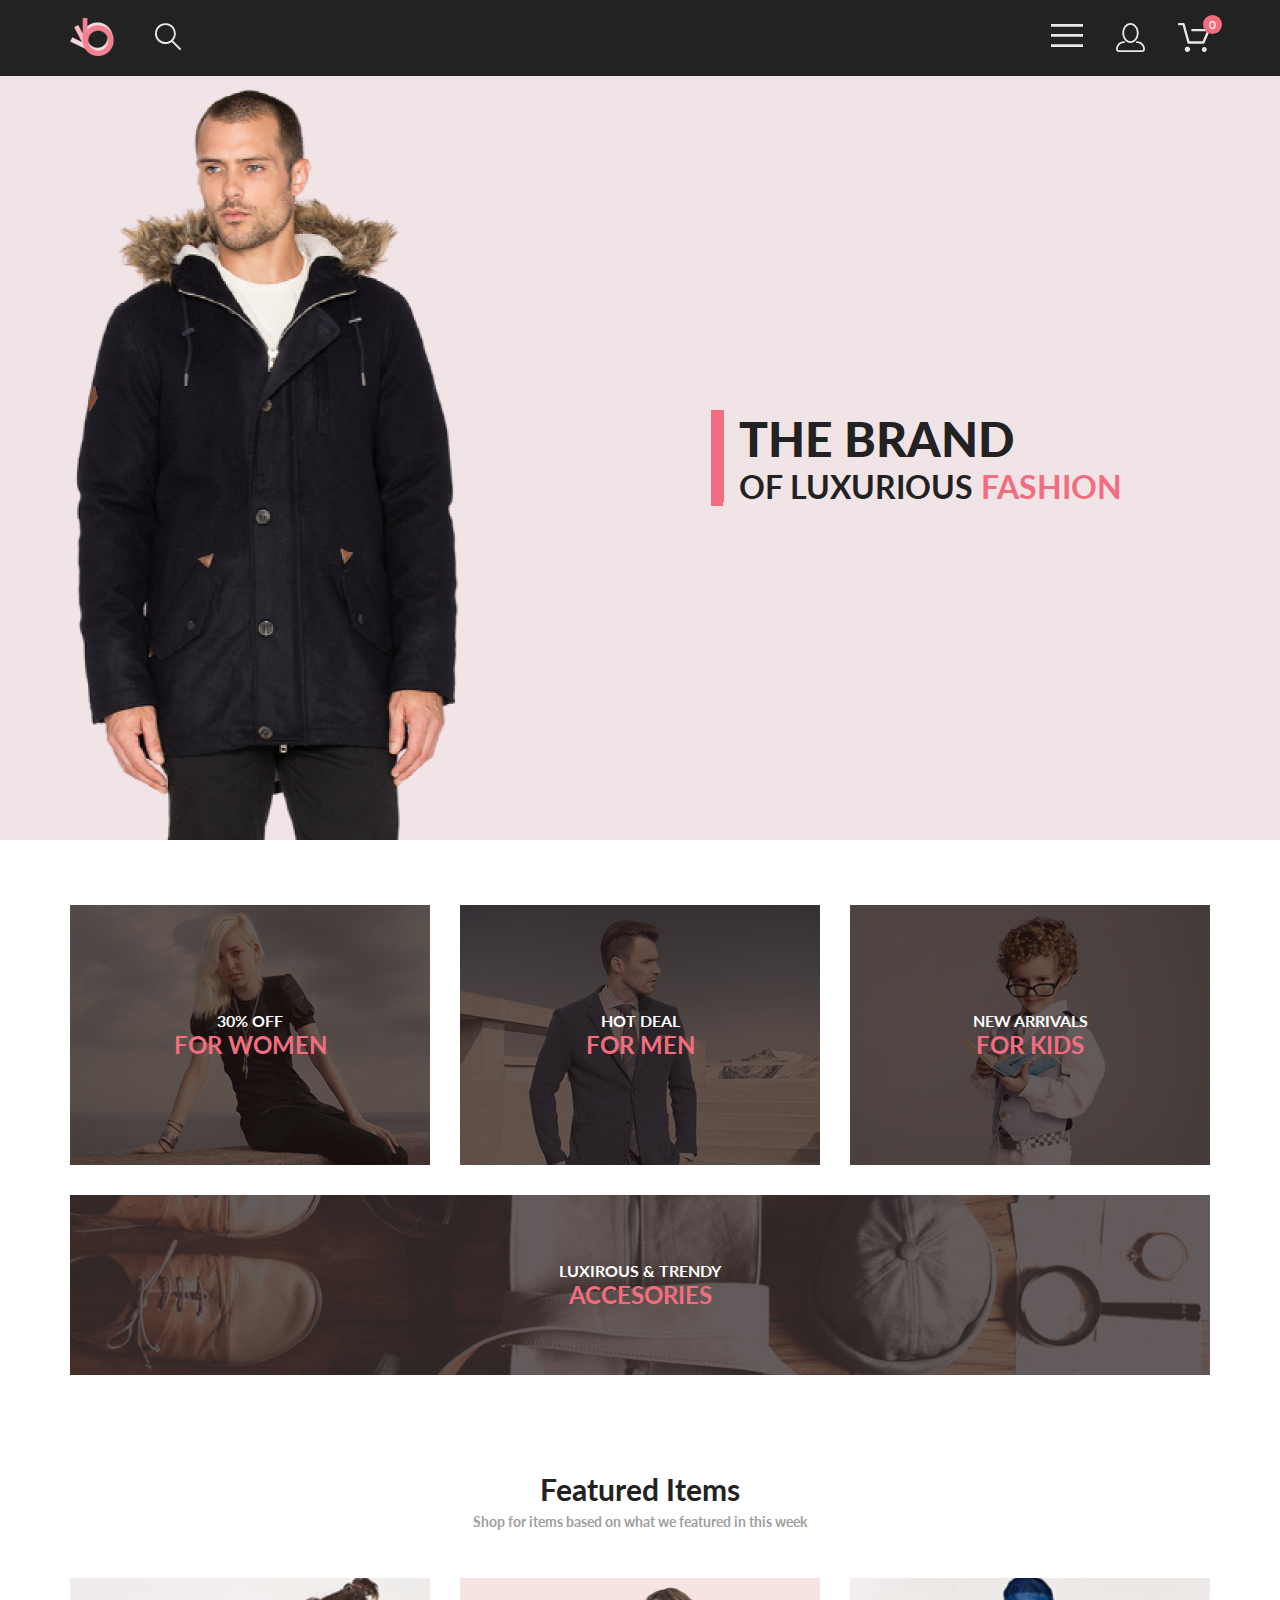
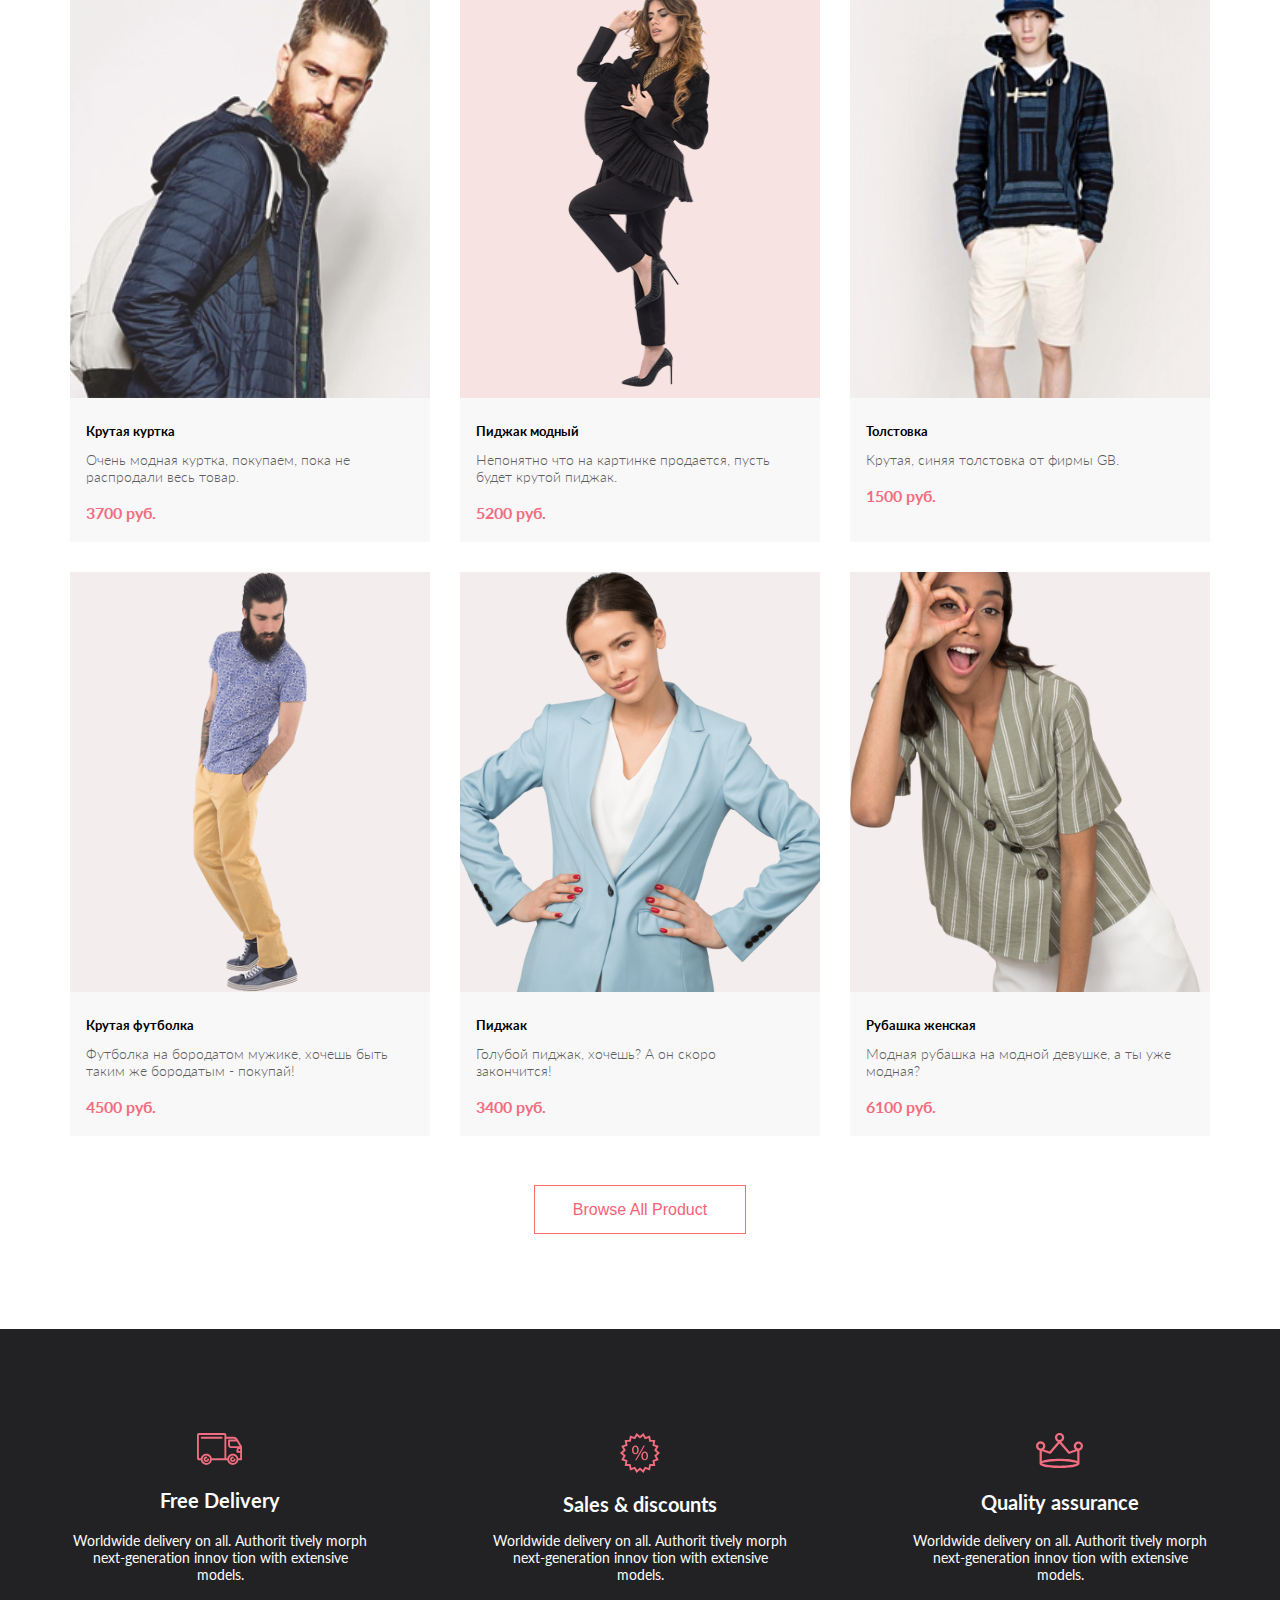
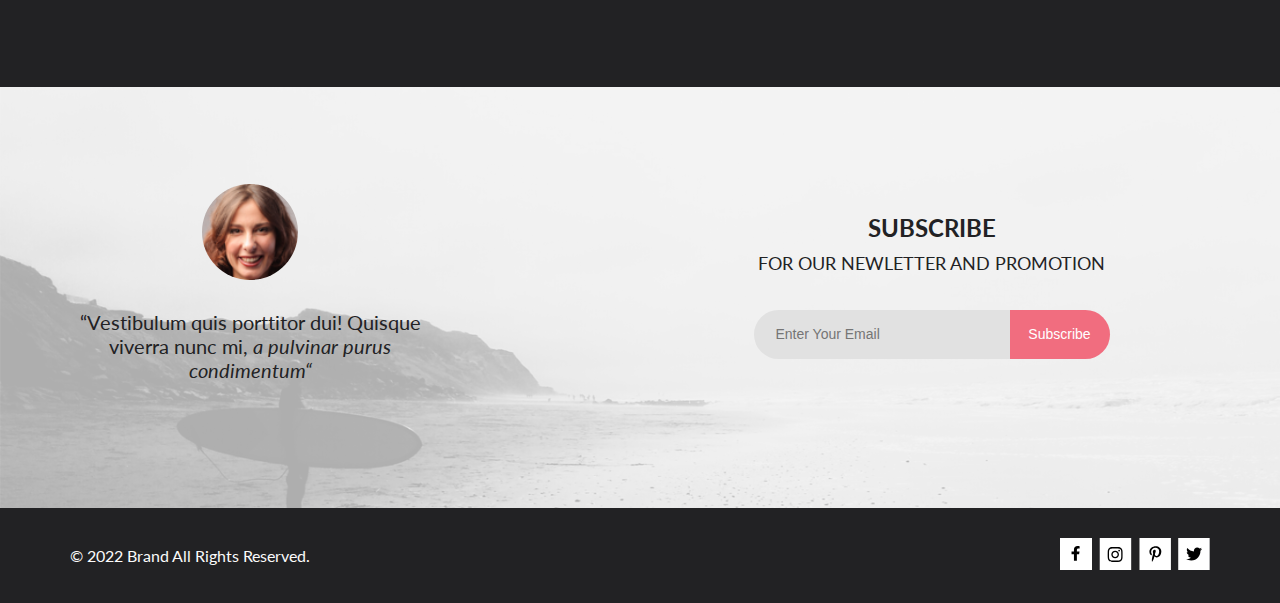
<file: HW_12/index.html>
<!DOCTYPE html>
<html lang="en">

<head>
    <meta charset="UTF-8">
    <meta http-equiv="X-UA-Compatible" content="IE=edge">
    <meta name="viewport" content="width=device-width, initial-scale=1.0">
    <link rel="preconnect" href="https://fonts.googleapis.com">
    <link rel="preconnect" href="https://fonts.gstatic.com" crossorigin>
    <link href="https://fonts.googleapis.com/css2?family=Lato:wght@400;700;900&display=swap" rel="stylesheet">
    <link rel="stylesheet" href="style.css">
    <title>HW_12</title>
</head>

<body>
    <!-- header start -->
    <header>
        <div class="container">
            <div class="navigation">
                <div class="logo">
                    <a href="https://www.figma.com/file/mnLY69cYE5cqWM5w6n5hXx/Seo-%26-Digital-Marketing-Landing-Page?type=design&node-id=190-1194&t=02XsjQR1lOyUMtu7-0"
                        target="_blank"><img src="./img/logo.svg" alt="logo"></a>
                    <button class="btn_menu">
                        <img src="./img/search.svg" alt="search">
                    </button>
                </div>
                <nav class="burger__menu">
                    <div class="burger__menu-list">
                        <button class="btn_menu">
                            <img src="./img/menu.svg" alt="menu">
                        </button>
                        <div class="burger__menu-list-items">
                            <h3>MENU</h3>
                            <a class="burger__menu__list" href="#">MAN</a>
                            <div class="burger__menu__sublist">
                                <a href="#">Accessories</a>
                                <a href="#">Bags</a>
                                <a href="#">Denim</a>
                                <a href="#">T-Shirts</a>
                            </div>
                            <a class="burger__menu__list" href="#">WOMAN</a>
                            <div class="burger__menu__sublist">
                                <a href="#">Accessories</a>
                                <a href="#">Jackets & Coats</a>
                                <a href="#">Polos</a>
                                <a href="#">T-Shirts</a>
                                <a href="#">Shirts</a>
                            </div>
                            <a class="burger__menu__list" href="#">KIDS</a>
                            <div class="burger__menu__sublist">
                                <a href="#">Accessories</a>
                                <a href="#">Jackets & Coats</a>
                                <a href="#">Polos</a>
                                <a href="#">T-Shirts</a>
                                <a href="#">Shirts</a>
                                <a href="#">Bags</a>
                            </div>
                        </div>
                    </div>
                    
                    <button class="btn_menu hide">
                        <img src="./img/profile.svg" alt="profile">
                    </button>

                    <span class="basketIconWrap">
                        <svg class="basketIcon" width="32" height="29" viewBox="0 0 32 29" xmlns="http://www.w3.org/2000/svg">
                            <path
                                d="M26.2009 29C25.5532 28.9738 24.9415 28.6948 24.4972 28.2227C24.0529 27.7506 23.8114 27.1232 23.8245 26.475C23.8376 25.8269 24.1043 25.2097 24.5673 24.7559C25.0303 24.3022 25.6527 24.048 26.301 24.048C26.9493 24.048 27.5717 24.3022 28.0347 24.7559C28.4977 25.2097 28.7644 25.8269 28.7775 26.475C28.7906 27.1232 28.549 27.7506 28.1047 28.2227C27.6604 28.6948 27.0488 28.9738 26.401 29H26.2009ZM6.75293 26.32C6.75293 25.79 6.91011 25.2718 7.20459 24.8311C7.49907 24.3904 7.91764 24.0469 8.40735 23.844C8.89705 23.6412 9.43594 23.5881 9.95581 23.6915C10.4757 23.7949 10.9532 24.0502 11.328 24.425C11.7028 24.7998 11.9581 25.2773 12.0615 25.7972C12.1649 26.317 12.1118 26.8559 11.9089 27.3456C11.7061 27.8353 11.3626 28.2539 10.9219 28.5483C10.4812 28.8428 9.96304 29 9.43298 29C9.08087 29.0003 8.73212 28.9311 8.40674 28.7966C8.08136 28.662 7.78569 28.4646 7.53662 28.2158C7.28755 27.9669 7.09001 27.6713 6.9552 27.3461C6.82039 27.0208 6.75098 26.6721 6.75098 26.32H6.75293ZM10.553 20.686C10.2935 20.6868 10.0409 20.6024 9.83411 20.4457C9.62727 20.2891 9.47758 20.0689 9.40796 19.819L4.57495 2.36401H1.18201C0.868521 2.36401 0.567859 2.23947 0.346191 2.01781C0.124523 1.79614 0 1.49549 0 1.18201C0 0.868519 0.124523 0.567873 0.346191 0.346205C0.567859 0.124537 0.868521 5.81268e-06 1.18201 5.81268e-06H5.46301C5.7225 -0.00080736 5.97504 0.0837201 6.18176 0.240568C6.38848 0.397416 6.53784 0.617884 6.60693 0.868006L11.4399 18.323H24.6179L29.001 8.27501H14.401C14.2428 8.27961 14.0854 8.25242 13.9379 8.19507C13.7904 8.13771 13.6559 8.05134 13.5424 7.94108C13.4288 7.83082 13.3386 7.69891 13.277 7.55315C13.2154 7.40739 13.1836 7.25075 13.1836 7.0925C13.1836 6.93426 13.2154 6.77762 13.277 6.63186C13.3386 6.4861 13.4288 6.35419 13.5424 6.24393C13.6559 6.13367 13.7904 6.0473 13.9379 5.98994C14.0854 5.93259 14.2428 5.90541 14.401 5.91001H30.814C31.0097 5.90996 31.2022 5.95866 31.3744 6.05172C31.5465 6.14478 31.6928 6.27926 31.7999 6.44301C31.9078 6.60729 31.9734 6.79569 31.9908 6.99145C32.0083 7.18721 31.9771 7.38424 31.9 7.565L26.495 19.977C26.4026 20.1876 26.251 20.3668 26.0585 20.4927C25.866 20.6186 25.641 20.6858 25.411 20.686H10.553Z" />
                        </svg>
                        <span>0</span>
  </span>

                        <div class="basket hidden">
                            <div class="basketRow basketHeader">
                              <div>Название товара: </div>
                              <div>Количество: </div>
                              <div>Цена за шт.: </div>
                              <div>Итого: </div>
                              <div>Удалить</div>
                            </div>
                            <div class="basketList"></div>
                            <div class="basketTotal">
                              Товаров в корзине на сумму:
                              <span class="basketTotalValue">0</span> рублей
                            </div>
                       </div>
                  </nav>
            </div>
        </div>
    </header>
    <!-- header end -->

    <!-- main start -->
    <main>
        <div class="container">
            <div class="main__section">
                <img src="./img/main_img.png" alt="main_img">
                <div class="main__content">
                    <h2 class="title">The Brand
                        <span class="subtitle">of luxurious<span class="subtitle__color"> fashion</span></span>
                    </h2>
                </div>
            </div>
        </div>
    </main>
    <!-- main end -->

    <!-- section start -->
    <section>
        <div class="container">

            <!-- promo start -->
            <div class="promo__cards">
                <div class="promo__card women">
                    <div class="promo__card__text">
                        <h2>30% OFF</h2>
                        <h3>FOR WOMEN</h3>
                    </div>
                </div>
                <div class="promo__card men">
                    <div class="promo__card__text">
                        <h2>HOT DEAL</h2>
                        <h3>FOR MEN</h3>
                    </div>
                </div>
                <div class="promo__card kids">
                    <div class="promo__card__text">
                        <h2>NEW ARRIVALS</h2>
                        <h3>FOR KIDS</h3>
                    </div>
                </div>
                <div class="promo__card accesories large">
                    <div class="promo__card__text">
                        <h2>LUXIROUS & TRENDY</h2>
                        <h3>ACCESORIES</h3>
                    </div>
                </div>
            </div>
            <!-- promo end -->

            <!-- products start -->
            <div class="products">
                <div class="products__title">
                    <h1>Featured Items</h1>
                    <h3>Shop for items based on what we featured in this week</h3>
                </div>
             
               <div class="products__cards"></div>



                <!-- products end -->
                <div class="pagination">
                    <button class="btn__browse">Browse All Product</button>
                </div>
            </div>
        </div>
    </section>
    <!-- section end -->

    <!-- footer start -->
    <footer>
        <div class="background__color">
            <div class="container">
                <div class="advantages">
                    <div class="advantage">
                        <img src="./img/free_delivery.svg" alt="delivery">
                        <h3>Free Delivery</h3>
                        <p>
                            Worldwide delivery on all. Authorit tively morph next-generation innov tion with
                            extensive models.
                        </p>
                    </div>
                    <div class="advantage">
                        <img src="./img/sales_discounts.svg" alt="sales">
                        <h3>Sales & discounts</h3>
                        <p>
                            Worldwide delivery on all. Authorit tively morph next-generation innov tion with
                            extensive models.
                        </p>
                    </div>
                    <div class="advantage">
                        <img src="./img/quality_assurance.svg" alt="quality">
                        <h3>Quality assurance</h3>
                        <p>
                            Worldwide delivery on all. Authorit tively morph next-generation innov tion with
                            extensive models.
                        </p>
                    </div>
                </div>
            </div>
        </div>

        <div class="background__img">
            <div class="container">
                <div class="subscription__section">
                    <div class="subscribe__info">
                        <img src="./img/subscribe_img.svg" alt="subscribe">
                        <p>
                            “Vestibulum quis porttitor dui! Quisque viverra nunc mi,
                            <span>a pulvinar purus condimentum“</span>
                        </p>
                    </div>
                    <div class="subscribe__form__title">
                        <h3>SUBSCRIBE</h3>
                        <p>FOR OUR NEWLETTER AND PROMOTION</p>
                        <form class="subscribe__form" action="#">
                            <input class="subscribe__email" type="email" placeholder="Enter Your Email">
                            <button class="subscribe__btn">Subscribe</button>
                        </form>
                    </div>
                </div>
            </div>
        </div>

        <div class="background__color">
            <div class="container">
                <div class="copyright">
                    <p>© 2022 Brand All Rights Reserved.</p>
                    <div class="social__icons">
                        <a href="#"><svg width="32" height="32" viewBox="0 0 32 32" xmlns="http://www.w3.org/2000/svg">
                                <rect width="32" height="32" fill="white" />
                                <path
                                    d="M19.0884 16.28L19.5069 13.616H16.8902V11.8873C16.8902 11.1585 17.2557 10.4481 18.4277 10.4481H19.6172V8.17997C19.6172 8.17997 18.5377 8 17.5056 8C15.3507 8 13.9422 9.27593 13.9422 11.5857V13.616H11.5469V16.28H13.9422V22.72H16.8902V16.28H19.0884Z"
                                    fill="black" />

                            </svg></a>
                        <a href="#"><svg width="33" height="32" viewBox="0 0 33 32" xmlns="http://www.w3.org/2000/svg">
                                <path class="rect__change" d="M32.1883 0H0.737671V32H32.1883V0Z" fill="white" />
                                <path
                                    d="M16.1368 12.6816C14.0216 12.6816 12.3155 14.3849 12.3155 16.4967C12.3155 18.6084 14.0216 20.3117 16.1368 20.3117C18.2519 20.3117 19.958 18.6084 19.958 16.4967C19.958 14.3849 18.2519 12.6816 16.1368 12.6816ZM16.1368 18.9769C14.7699 18.9769 13.6525 17.8646 13.6525 16.4967C13.6525 15.1287 14.7666 14.0164 16.1368 14.0164C17.507 14.0164 18.6211 15.1287 18.6211 16.4967C18.6211 17.8646 17.5036 18.9769 16.1368 18.9769ZM21.0056 12.5256C21.0056 13.0203 20.6065 13.4154 20.1143 13.4154C19.6188 13.4154 19.223 13.017 19.223 12.5256C19.223 12.0342 19.6221 11.6357 20.1143 11.6357C20.6065 11.6357 21.0056 12.0342 21.0056 12.5256ZM23.5364 13.4287C23.4799 12.2367 23.2072 11.1808 22.3325 10.3109C21.4612 9.441 20.4036 9.16873 19.2097 9.10897C17.9792 9.03924 14.291 9.03924 13.0605 9.10897C11.8699 9.16541 10.8123 9.43768 9.93768 10.3076C9.06302 11.1775 8.79364 12.2334 8.73378 13.4254C8.66394 14.6539 8.66394 18.3361 8.73378 19.5646C8.79031 20.7566 9.06302 21.8125 9.93768 22.6824C10.8123 23.5523 11.8666 23.8246 13.0605 23.8844C14.291 23.9541 17.9792 23.9541 19.2097 23.8844C20.4036 23.8279 21.4612 23.5556 22.3325 22.6824C23.2039 21.8125 23.4766 20.7566 23.5364 19.5646C23.6063 18.3361 23.6063 14.6572 23.5364 13.4287ZM21.9468 20.8828C21.6874 21.5336 21.1852 22.0349 20.53 22.2972C19.5489 22.6857 17.2209 22.5961 16.1368 22.5961C15.0526 22.5961 12.7213 22.6824 11.7435 22.2972C11.0917 22.0383 10.5895 21.5369 10.3268 20.8828C9.93768 19.9033 10.0275 17.5791 10.0275 16.4967C10.0275 15.4142 9.941 13.0867 10.3268 12.1105C10.5862 11.4597 11.0884 10.9584 11.7435 10.6961C12.7246 10.3076 15.0526 10.3972 16.1368 10.3972C17.2209 10.3972 19.5523 10.3109 20.53 10.6961C21.1818 10.9551 21.684 11.4564 21.9468 12.1105C22.3359 13.09 22.2461 15.4142 22.2461 16.4967C22.2461 17.5791 22.3359 19.9066 21.9468 20.8828Z"
                                    fill="black" />

                            </svg>
                        </a>
                        <a href="#"><svg width="32" height="32" viewBox="0 0 32 32" xmlns="http://www.w3.org/2000/svg">
                                <path class="rect__change" d="M31.9259 0H0.475342V32H31.9259V0Z" fill="white" />
                                <path
                                    d="M16.7402 8.20312C13.5555 8.20312 10.4081 10.3406 10.4081 13.8C10.4081 16 11.6373 17.25 12.3822 17.25C12.6895 17.25 12.8664 16.3875 12.8664 16.1438C12.8664 15.8531 12.1308 15.2344 12.1308 14.025C12.1308 11.5125 14.0304 9.73125 16.4888 9.73125C18.6026 9.73125 20.167 10.9406 20.167 13.1625C20.167 14.8219 19.5058 17.9344 17.3641 17.9344C16.5912 17.9344 15.9301 17.3719 15.9301 16.5656C15.9301 15.3844 16.7495 14.2406 16.7495 13.0219C16.7495 10.9531 13.8349 11.3281 13.8349 13.8281C13.8349 14.3531 13.9001 14.9344 14.1329 15.4125C13.7045 17.2688 12.8292 20.0344 12.8292 21.9469C12.8292 22.5375 12.913 23.1188 12.9689 23.7094C13.0744 23.8281 13.0216 23.8156 13.183 23.7563C14.7474 21.6 14.6916 21.1781 15.3993 18.3562C15.7811 19.0875 16.7681 19.4812 17.5503 19.4812C20.8468 19.4812 22.3274 16.2469 22.3274 13.3313C22.3274 10.2281 19.6641 8.20312 16.7402 8.20312Z"
                                    fill="black" />

                            </svg></a>
                        <a href="#"><svg width="32" height="32" viewBox="0 0 32 32" xmlns="http://www.w3.org/2000/svg">
                                <path class="rect__change" d="M31.6636 0H0.213013V32H31.6636V0Z" fill="white" />
                                <path
                                    d="M22.4181 12.7411C22.4281 12.8832 22.4281 13.0253 22.4281 13.1675C22.4281 17.5025 19.1509 22.4974 13.161 22.4974C11.3156 22.4974 9.60132 21.9593 8.1593 21.0253C8.42149 21.0558 8.67357 21.0659 8.94585 21.0659C10.4685 21.0659 11.8702 20.5482 12.9895 19.6649C11.5576 19.6345 10.3576 18.6903 9.94415 17.3908C10.1458 17.4213 10.3475 17.4416 10.5593 17.4416C10.8517 17.4416 11.1442 17.4009 11.4164 17.3299C9.92401 17.0253 8.80465 15.7055 8.80465 14.1116V14.071C9.23825 14.3147 9.74249 14.467 10.2769 14.4873C9.39959 13.8984 8.82483 12.8933 8.82483 11.7563C8.82483 11.1472 8.98614 10.5888 9.26851 10.1015C10.8719 12.0913 13.282 13.3908 15.9844 13.5329C15.934 13.2893 15.9038 13.0355 15.9038 12.7817C15.9038 10.9746 17.3559 9.5025 19.1609 9.5025C20.0987 9.5025 20.9457 9.89844 21.5407 10.538C22.2768 10.3959 22.9827 10.1218 23.6079 9.74616C23.3659 10.5076 22.8516 11.1472 22.176 11.5533C22.8315 11.4822 23.4668 11.2994 24.0516 11.0457C23.608 11.6954 23.0533 12.274 22.4181 12.7411Z"
                                    fill="black" />

                            </svg>
                        </a>
                    </div>
                </div>
            </div>
        </div>
    </footer>
    <script src="./data.js"></script>
    <script src="./script.js"></script>
    <script src="./basket.js"></script>

</body>

</html>
</file>
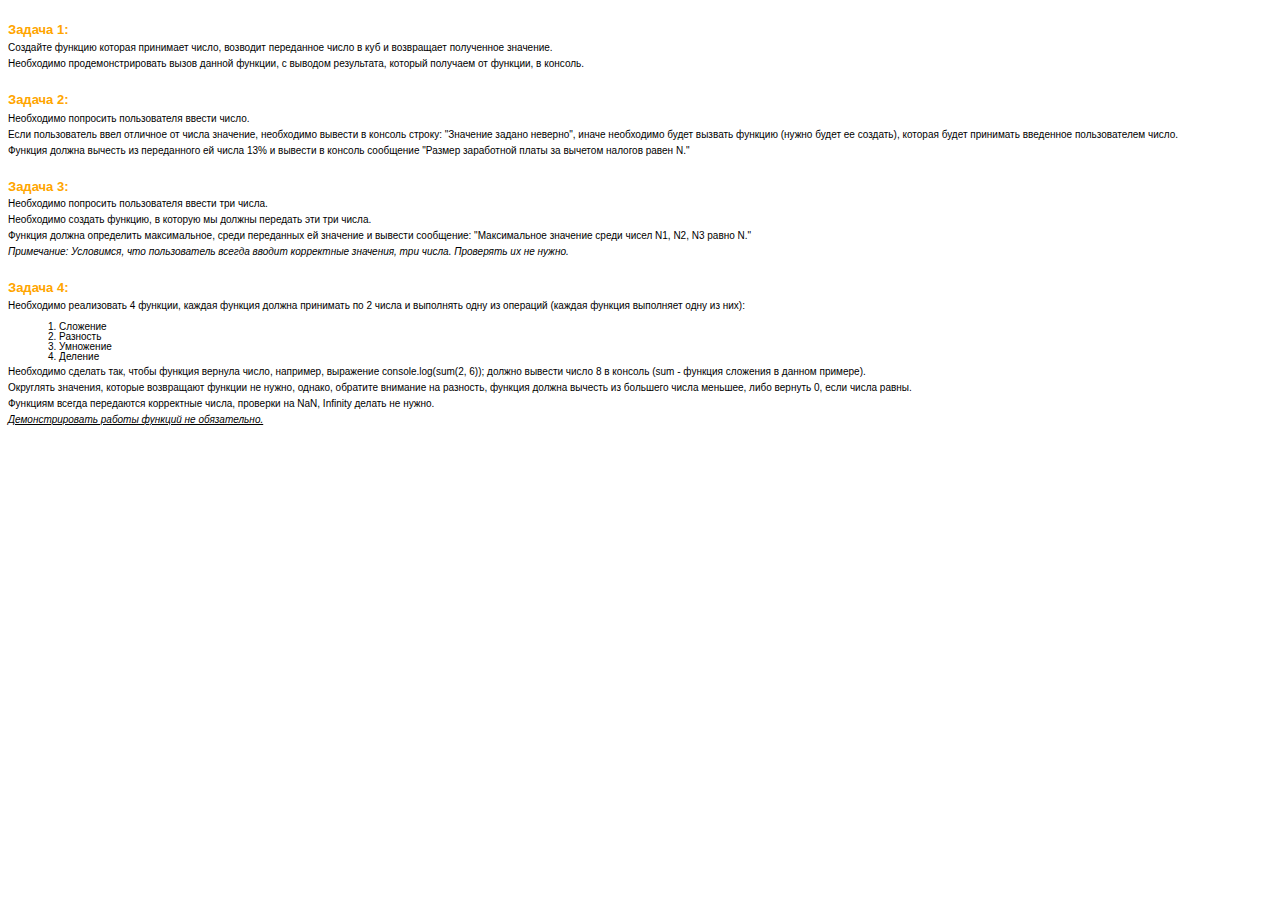
<file: HW_3/index.html>
<!DOCTYPE html>
<html lang="en">

<head>
  <meta charset="UTF-8" />
  <meta http-equiv="X-UA-Compatible" content="IE=edge" />
  <meta name="viewport" content="width=device-width, initial-scale=1.0" />
  <title>HW_3</title>
  <script src="./1.js" defer></script>
  <script src="./2.js" defer></script>
  <script src="./3.js" defer></script>
  <script src="./4.js" defer></script>
</head>

<body style="line-height:1;">
  <h3 style="margin-bottom: -15px;"><font face="Arial" size="2" color="orange">Задача 1:</font></h3> 
 <p><font face="Arial" size="1">Создайте функцию которая принимает число, возводит переданное число в куб и 
  возвращает полученное значение. <br>
  Необходимо продемонстрировать вызов данной функции, с выводом результата, 
  который получаем от функции, в консоль.</font>  

  <h3 style="margin-bottom: -15px;"><font face="Arial" size="2" color="orange">Задача 2:</font></h3> 
  <p><font face="Arial" size="1">Необходимо попросить пользователя ввести число. <br>
Если пользователь ввел отличное от числа значение, необходимо вывести в консоль
строку: "Значение задано неверно", иначе необходимо будет вызвать функцию 
(нужно будет ее создать), которая будет принимать введенное пользователем 
число. <br>
Функция должна вычесть из переданного ей числа 13% и вывести в консоль 
сообщение "Размер заработной платы за вычетом налогов равен N."</font>


<h3 style="margin-bottom: 0;"><font face="Arial" size="2" color="orange">Задача 3:</font></h3> 
<font face="Arial" size="1">Необходимо попросить пользователя ввести три числа. <br>
Необходимо создать функцию, в которую мы должны передать эти три числа. <br>
Функция должна определить максимальное, среди переданных ей значение и 
вывести сообщение: "Максимальное значение среди чисел N1, N2, N3 равно N." <br>
<i>Примечание: Условимся, что пользователь всегда вводит корректные значения, 
три числа. Проверять их не нужно.</i></font>

<h3 style="margin-bottom: 0;"><font face="Arial" size="2" color="orange">Задача 4:</font></h3> 
<font face="Arial" size="1">Необходимо реализовать 4 функции, каждая функция должна принимать по 2
  числа и выполнять одну из операций (каждая функция выполняет одну из них):
 <ul style="margin-bottom: -10px;">1. Сложение</ul>
 <ul style="margin-bottom: -10px;"> 2. Разность</ul> 
  <ul style="margin-bottom: -10px;">3. Умножение</ul> 
 <ul style="margin-bottom: 0;">4. Деление</ul> 
 Необходимо сделать так, чтобы функция вернула число, например, выражение
 console.log(sum(2, 6)); должно вывести число 8 в консоль (sum - функция
 сложения в данном примере). <br>
 Округлять значения, которые возвращают функции не нужно, однако, обратите
 внимание на разность, функция должна вычесть из большего числа меньшее, либо
 вернуть 0, если числа равны. <br>
 Функциям всегда передаются корректные числа, проверки на NaN, Infinity делать
 не нужно. <br>
  <u><i>Демонстрировать работы функций не обязательно.</i> </u> 
   </font>
</body>

</html>
</file>
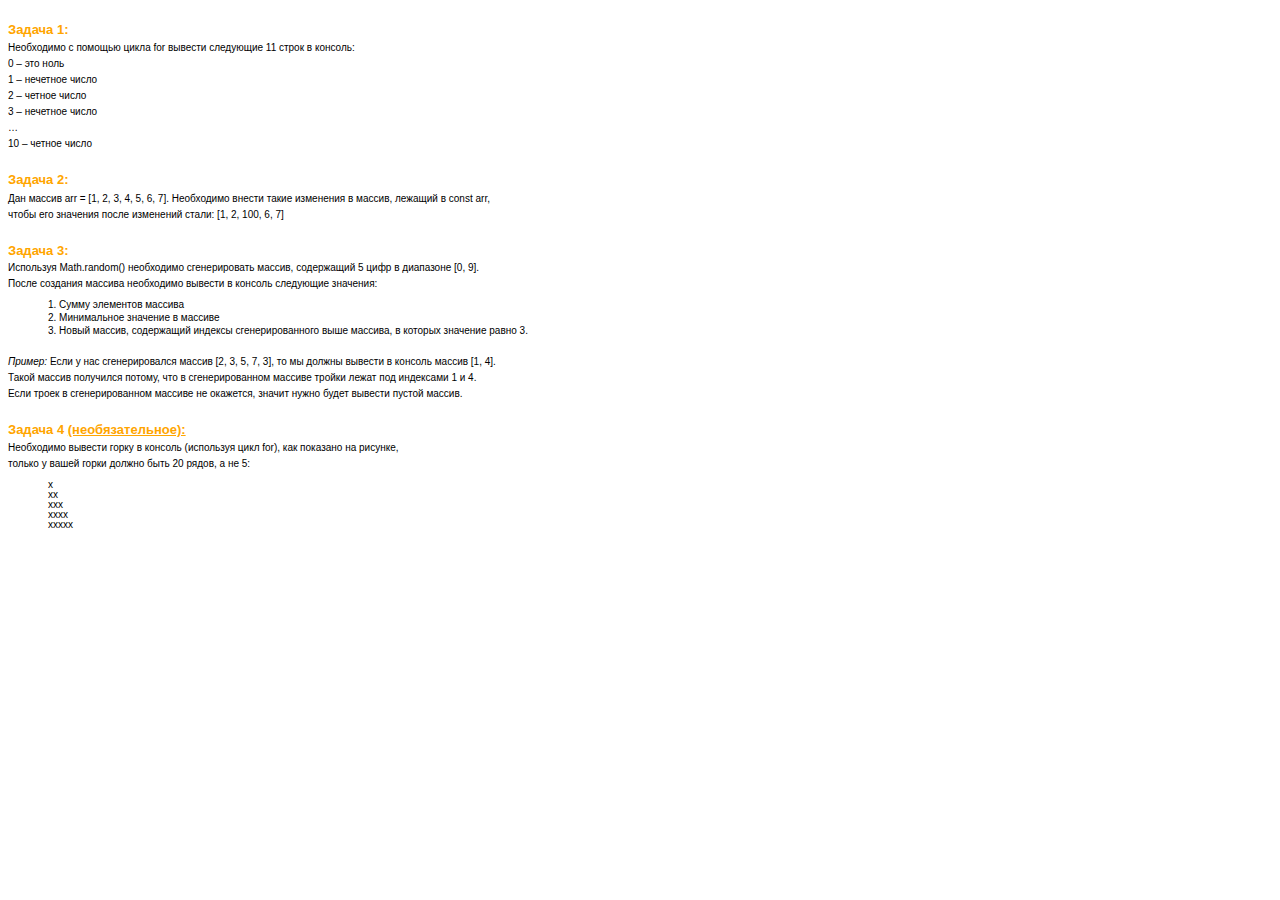
<file: HW_4/index.html>
<!DOCTYPE html>
<html lang="en">

<head>
  <meta charset="UTF-8" />
  <meta http-equiv="X-UA-Compatible" content="IE=edge" />
  <meta name="viewport" content="width=device-width, initial-scale=1.0" />
  <title>HW_4</title>
  <script src="./1.js" defer></script>
  <script src="./2.js" defer></script>
  <script src="./3.js" defer></script>
  <script src="./4.js" defer></script>
</head>

<body style="line-height:1;">
  <h3 style="margin-bottom: -15px;"><font face="Arial" size="2" color="orange">Задача 1:</font></h3> 
 <p><font face="Arial" size="1">Необходимо с помощью цикла for вывести следующие 11 строк в консоль:<br>
0 – это ноль <br>
1 – нечетное число <br>
2 – четное число <br>
3 – нечетное число <br>
… <br>
10 – четное число</font>  

  <h3 style="margin-bottom: -15px;"><font face="Arial" size="2" color="orange">Задача 2:</font></h3> 
  <p><font face="Arial" size="1">Дан массив arr = [1, 2, 3, 4, 5, 6, 7]. Необходимо внести такие изменения в массив, 
    лежащий в const arr, <br>
    чтобы его значения после изменений стали: 
    [1, 2, 100, 6, 7]</font>


<h3 style="margin-bottom: 0;"><font face="Arial" size="2" color="orange">Задача 3:</font></h3> 
<font face="Arial" size="1">Используя Math.random() необходимо сгенерировать массив, содержащий 5 цифр в 
  диапазоне [0, 9]. <br> 
  После создания массива необходимо вывести в консоль следующие значения:
  <ul style="margin-bottom: -7px;">1. Сумму элементов массива</ul> 
  <ul style="margin-bottom: -7px;">2. Минимальное значение в массиве</ul> 
 <ul style="margin-bottom: 0;">3. Новый массив, содержащий индексы сгенерированного выше массива, в которых 
  значение равно 3.</ul> <br>
  <i>Пример:</i> Если у нас сгенерировался массив [2, 3, 5, 7, 3], то мы должны вывести 
  в консоль массив [1, 4]. <br>
  Такой массив получился потому, что в сгенерированном массиве тройки лежат под индексами 1 и 4. <br> 
  Если троек в сгенерированном массиве не окажется, значит нужно будет вывести пустой массив.
</font>

<h3 style="margin-bottom: 0;"><font face="Arial" size="2" color="orange">Задача 4 <u>(необязательное):</u></font></h3> 
<font face="Arial" size="1">Необходимо вывести горку в консоль (используя цикл for), как показано на
  рисунке, <br>
  только у вашей горки должно быть 20 рядов, а не 5:
 <ul style="margin-bottom: -10px;">x</ul>
 <ul style="margin-bottom: -10px;">xx</ul> 
  <ul style="margin-bottom: -10px;">xxx</ul> 
 <ul style="margin-bottom: -10px;">xxxx</ul> 
 <ul style="margin-bottom: 0;">xxxxx</ul> 
 </font>
</body>

</html>
</file>
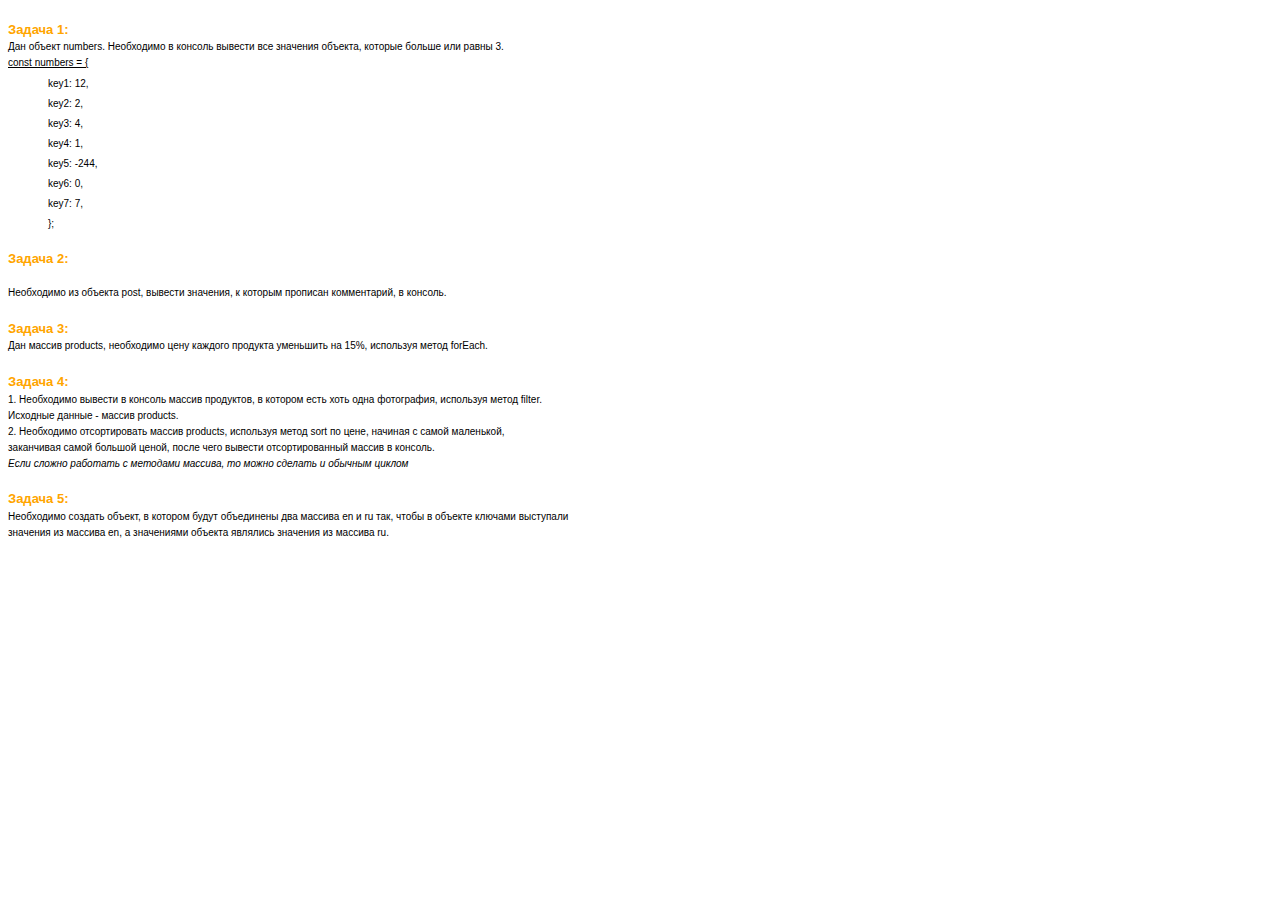
<file: HW_5/index.html>
<!DOCTYPE html>
<html lang="en">

<head>
  <meta charset="UTF-8" />
  <meta http-equiv="X-UA-Compatible" content="IE=edge" />
  <meta name="viewport" content="width=device-width, initial-scale=1.0" />
  <title>HW_5</title>
  <script src="./1.js" defer></script>
  <script src="./2.js" defer></script>
  <script src="./3.js" defer></script>
  <script src="./4.js" defer></script>
  <script src="./5.js" defer></script>
  </head>

<body style="line-height:1;">
  <h3 style="margin-bottom: 0;"><font face="Arial" size="2" color="orange">Задача 1:</font></h3> 
 <font face="Arial" size="1">Дан объект numbers. Необходимо в консоль вывести все значения объекта, которые больше или равны 3. <br>
<u>const numbers = {</u>
<ul>key1: 12,</ul>
<ul>key2: 2,</ul>
<ul>key3: 4,</ul>
<ul>key4: 1,</ul>
<ul>key5: -244,</ul>
<ul>key6: 0,</ul>
<ul>key7: 7,</ul>
<ul>};</ul>
 </font>  

  <h3 style="margin-bottom: 0;"><font face="Arial" size="2" color="orange">Задача 2:</font></h3> 
  <p><font face="Arial" size="1">Необходимо из объекта post, вывести значения, к которым прописан комментарий, в консоль.</font>


<h3 style="margin-bottom: 0;"><font face="Arial" size="2" color="orange">Задача 3:</font></h3> 
<font face="Arial" size="1">Дан массив products, необходимо цену каждого продукта уменьшить на 15%, используя метод forEach.
</font>

<h3 style="margin-bottom: 0;"><font face="Arial" size="2" color="orange">Задача 4:</font></h3> 
<font face="Arial" size="1">1. Необходимо вывести в консоль массив продуктов, в котором есть хоть одна фотография, используя метод filter. <br>
  Исходные данные - массив products. <br>
  2. Необходимо отсортировать массив products, используя метод sort по цене, начиная с самой маленькой, <br>
  заканчивая самой большой ценой, после чего вывести отсортированный массив в консоль. <br>
  <i>Если сложно работать с методами массива, то можно сделать и обычным циклом</i>

  </font>

  <h3 style="margin-bottom: 0;"><font face="Arial" size="2" color="orange">Задача 5:</font></h3> 
<font face="Arial" size="1">Необходимо создать объект, в котором будут объединены два массива en и ru так, чтобы в объекте ключами выступали <br>
  значения из массива en, а значениями объекта являлись значения из массива ru.</font>

</body>

</html>
</file>
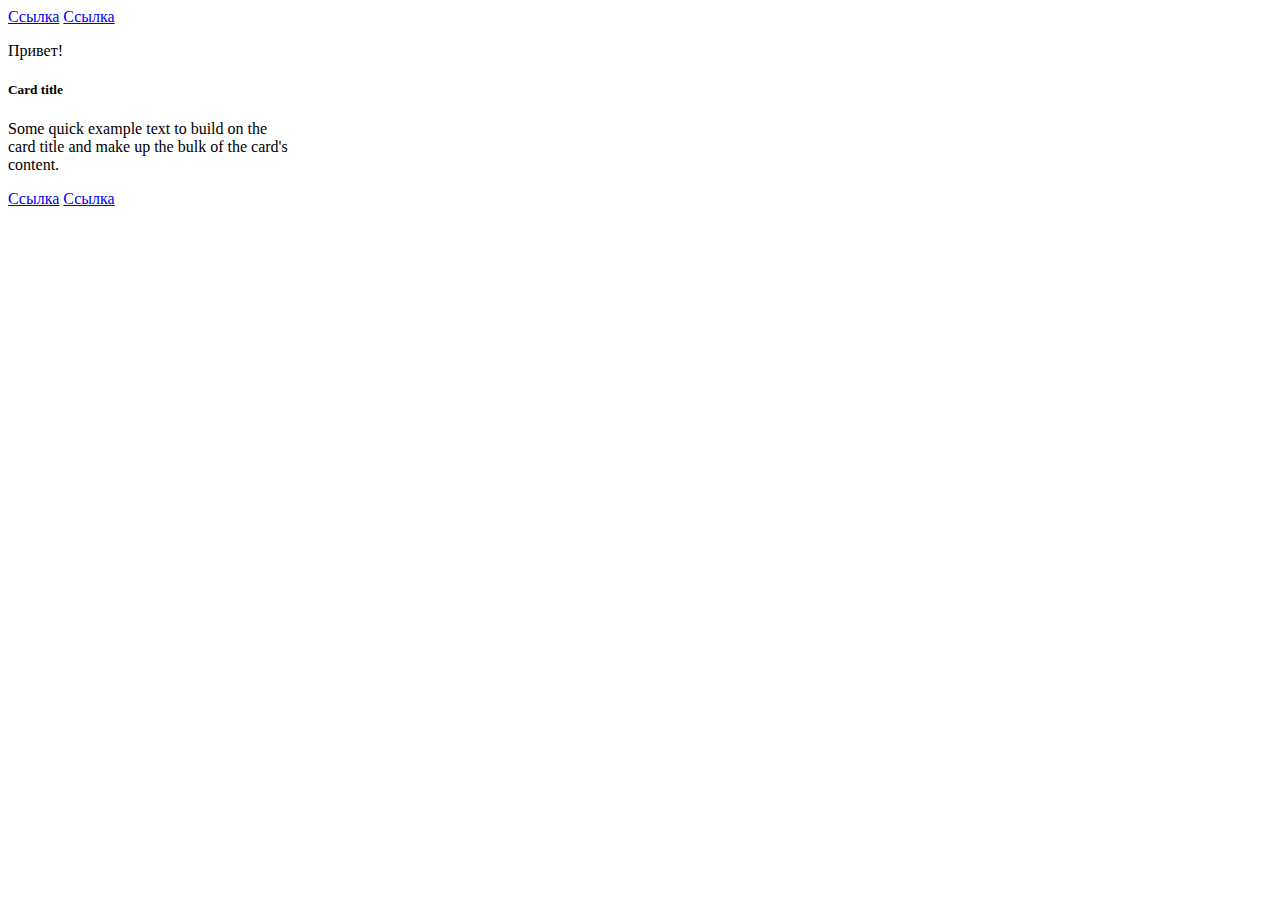
<file: HW_6/index.html>
<!DOCTYPE html>
<html lang="en">
  <head>
    <meta charset="UTF-8" />
    <meta http-equiv="X-UA-Compatible" content="IE=edge" />
    <meta name="viewport" content="width=device-width, initial-scale=1.0" />
    <title>HW_6</title>
    <script src="./script.js" defer></script>
  </head>
  <body>
    <a href="#" class="card-link">Card link</a>
    <a href="#" class="card-link">Another link</a>

    <div class="card" style="width: 18rem">
      <div class="card-body">
        <h5 class="card-title" data-number="100">Card title</h5>
        <h6 class="card-subtitle mb-2 text-muted">Card subtitle</h6>
        <p class="card-text" data-number="50">
          Some quick example text to build on the card title and make up the
          bulk of the card's content.
        </p>
        <a href="#" id="super_link" class="card-link">Card link</a>
        <a href="#" class="card-link" data-number="50">Another link</a>
      </div>
    </div>
  </body>
</html>
</file>
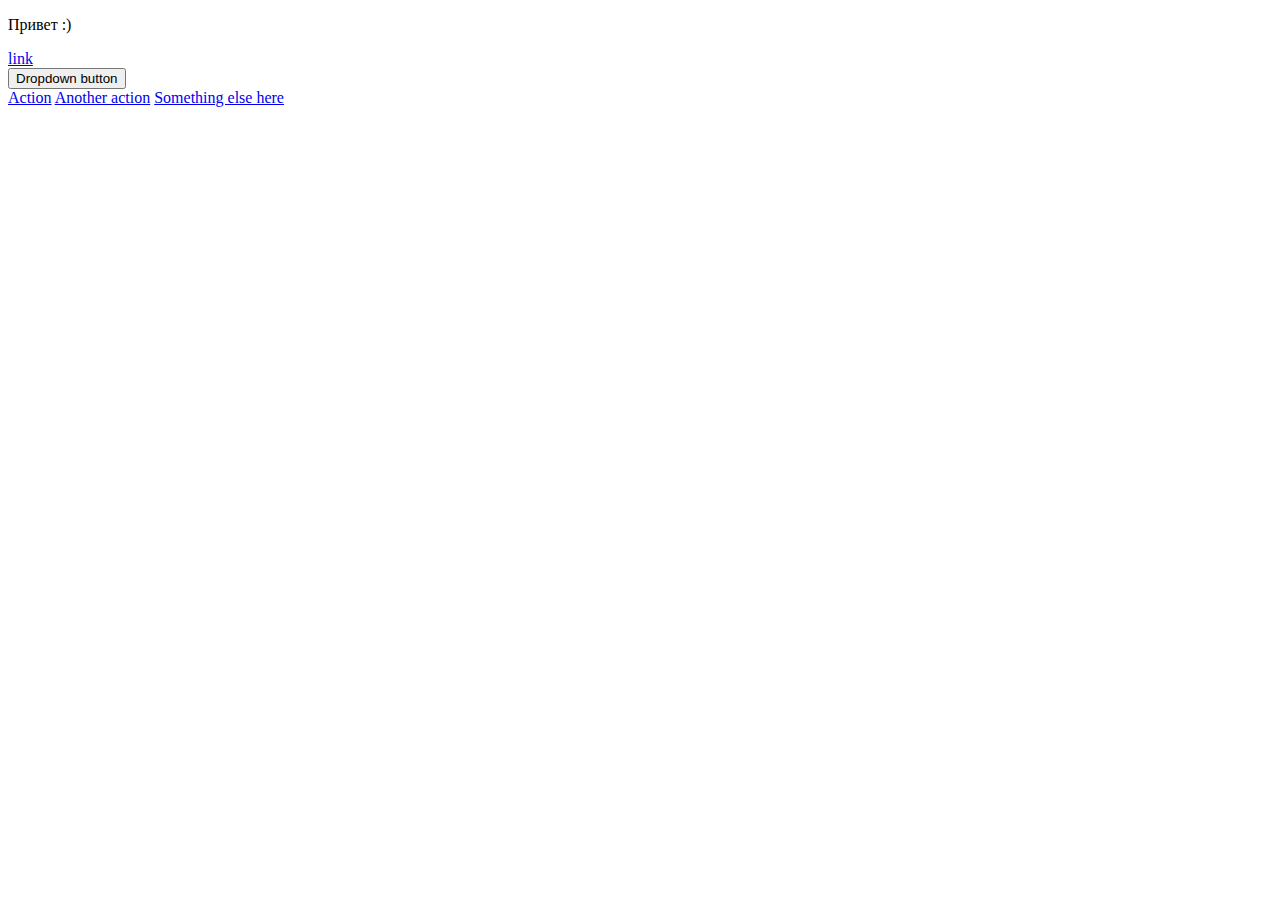
<file: HW_7/index.html>
<!DOCTYPE html>
<html lang="en">
  <head>
    <meta charset="UTF-8" />
    <meta http-equiv="X-UA-Compatible" content="IE=edge" />
    <meta name="viewport" content="width=device-width, initial-scale=1.0" />
    <title>HW_7</title>
    <script src="./script.js" defer></script>
  </head>
  <body>
   
   <p class="dropdown">Привет :)</p>
    <div class="dropdown">
      <button
        class="btn btn-secondary dropdown-toggle"
        type="button"
        id="dropdownMenuButton"
        data-toggle="dropdown"
        aria-haspopup="true"
        aria-expanded="false"
      >
        Dropdown button
      </button>
      <div class="menu dropdown-menu" aria-labelledby="dropdownMenuButton">
        <a class="dropdown-item" href="#">Action</a>
        <a class="dropdown-item" href="#">Another action</a>
        <a class="dropdown-item" href="#">Something else here</a>
      </div>
    </div>
  </body>
</html>
</file>
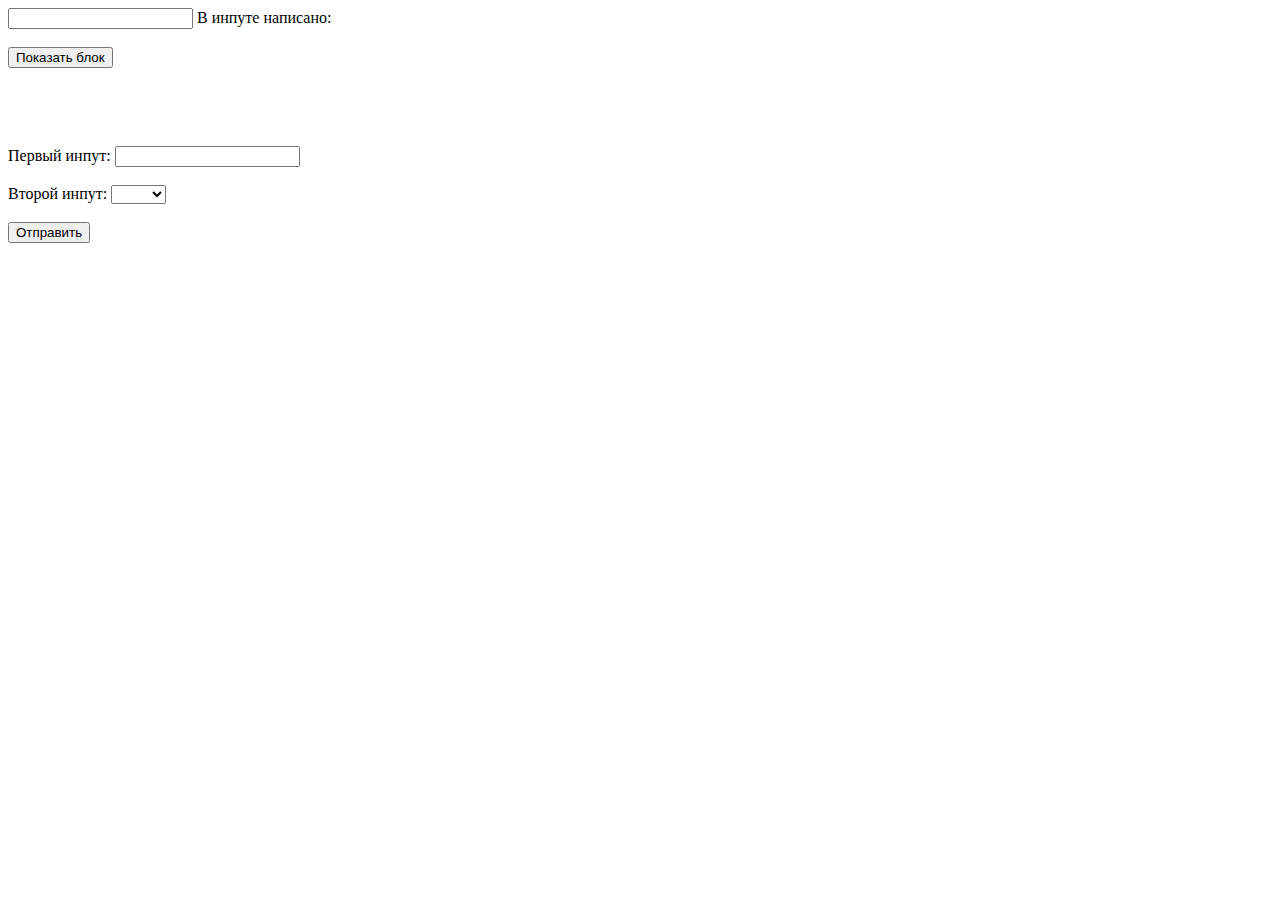
<file: HW_9/index.html>
<!DOCTYPE html>
<html lang="en">
  <head>
    <meta charset="UTF-8" />
    <meta http-equiv="X-UA-Compatible" content="IE=edge" />
    <meta name="viewport" content="width=device-width, initial-scale=1.0" />
    <title>HW_9</title>
    <link
      rel="stylesheet"
      href="https://cdnjs.cloudflare.com/ajax/libs/animate.css/4.0.0/animate.min.css"
    />
    <style>
      .message {
        width: 150px;
        padding: 20px;
        background: lightgoldenrodyellow;
        border: 1px solid orange;
        visibility: hidden;
      }
      .error {
        border: 0.3rem solid red;
      }
    </style>
    <script src="./script.js" defer></script>
  </head>
  <body>
    <!--Задание 1-->
    <div>
    <input id="from" type="text" />
    В инпуте написано: <span style="color: magenta";></span>
</div>
   <br>
  <!--Задание 2-->
  <div>
    <button class="messageBtn">Показать блок</button>
    <div class="message">Привет :)</div>
</div>
    <br />
  <!--Задание 3-->
    <form>
      <label>
        Первый инпут:
        <input class="form-control" type="text" />
      </label>
      <br />
      <br />
      <label>
        Второй инпут:
        <select class="form-control">
          <option value=""></option>
          <option value="1">Один</option>
          <option value="2">Два</option>
        </select>
      </label>
      <br />
      <br />
      <button>Отправить</button>
    </form>
  </body>
</html>
</file>
<file: HW_12/style.css>
* {
    padding: 0;
    margin: 0;
    box-sizing: border-box;
    text-decoration: none;
}

body {
    font-family: 'Lato', sans-serif;
    scroll-behavior: smooth;
    text-rendering: optimizeSpeed;
}

img {
    display: block;
    max-width: 100%;
}

.container {
    width: 1140px;
    margin: 0 auto;
}

/* header start */
header {
    background: #222222;
}

.navigation {
    padding-top: 18px;
    padding-bottom: 20px;
    display: flex;
    justify-content: space-between;
}

.logo {
    display: flex;
    gap: 40px;
    align-items: center;
}

.burger__menu {
    display: flex;
    gap: 33px;
    align-items: center;
}

.btn_menu {
    background: none;
    border: none;
    cursor: pointer;
}

.burger__menu-list {
    position: relative;
}

.burger__menu-list-items {
    position: absolute;
    right: 0;
    background: #FFFFFF;
    min-width: 232px;
    z-index: 1;
    padding-top: 32px;
    margin-top: 25px;
    display: flex;
    flex-direction: column;
    display: none;
}

.burger__menu-list-items h3 {
    font-weight: 700;
    font-size: 14px;
    line-height: 17px;
    color: #000000;
    margin-bottom: 24px;
    padding-left: 33px;
}

.burger__menu__list {
    font-size: 14px;
    line-height: 17px;
    color: #F16D7F;
    margin-bottom: 12px;
    padding-left: 33px;
}

.btn_menu {
    cursor: pointer;
}

.burger__menu__sublist {
    display: flex;
    flex-direction: column;
    gap: 11px;
    margin-bottom: 20px;
    padding-left: 53px;
}

.burger__menu__sublist:last-child {
    margin-bottom: 32px;
}

.burger__menu__sublist a {
    font-size: 14px;
    line-height: 17px;
    color: #6F6E6E;
}

.burger__menu-list:hover .burger__menu-list-items {
    display: block;
    position: absolute;
    top: 27px;
    left: 0;
    z-index: 1;
}

.basketIconWrap {
    width: 32px;
    height: 29px;
    position: relative;
  }
  
 .basketIconWrap span {
    display: inline-block;
    width: 19px;
    height: 19px;
    background-color: #F16D7F;
    border-radius: 50%;
    position: absolute;
    color: #FFFFFF;
    font-size: 12px;
    line-height: 19px;
    text-align: center;
    top: -8px;
    right: -12px;
}
.basketIcon {
    display: inline;
    fill: #E8E8E8;
    cursor: pointer;
}

.basket {
    position: absolute;
    z-index: 3;
    right: 36px;
    top: 60px;
    background: white;
    padding: 10px;
    border: 1px solid #ebebeb;
    border-radius: 3px;
    font-size: 14px;
  }
  
.basketRow {
    display: grid;
    grid-template-columns: repeat(5, 1fr);
    gap: 10px;
    margin-bottom: 10px;
    border-bottom: 1px solid #ebebeb;
    padding-bottom: 10px;
    }
  
  .basketHeader {
    font-weight: bold;
  }
  
  .basketTotal {
    font-weight: bold;
    text-align: right;
  }

 /* header end */

/* main start */
main {
    background: #F1E4E6;
}

.main__section {
    display: flex;
    align-items: center;
    gap: 60px;
}

.main__content {
    border-left: 12px solid #F16D7F;
    padding-left: 16px;
}

.title {
    font-weight: 900;
    font-size: 48px;
    line-height: 58px;
    color: #222222;
    text-transform: uppercase;
    position: relative;
}

.title::before {
    content: "";
    display: block;
    width: 12px;
    height: 92px;
    background-color: #F16D7F;
    position: absolute;
    top: 0;
    left: -27px;
}

.subtitle {
    display: block;
    font-weight: 700;
    font-size: 32px;
    line-height: 38px;
    color: #222222;
}

.subtitle__color {
    color: #F16D7F;
    background: none;
}

/* main end */

/* section start */
section {
    background: #FFFFFF;
}

/* promo start */
.promo__cards {
    padding-top: 65px;
    display: grid;
    grid-template-columns: repeat(3, 1fr);
    justify-items: center;
    align-items: center;
    gap: 30px;
    padding-bottom: 96px;
}

.promo__card {
    height: 260px;
    width: 360px;
    display: flex;
    flex-direction: column;
    justify-content: center;
    align-items: center;
    text-align: center;
    background: no-repeat;
    background-position: center;
    background-size: cover;
    transition: transform 1s;
}

.promo__card:hover {
    transform: translate(-20px, 20px);
}

.women {
    background-image: url(./img/card_for_women.svg);
}

.men {
    background-image: url(./img/card_for_men.svg);
}

.kids {
    background-image: url(./img/card_for_kids.svg);
}

.accesories {
    background-image: url(./img/card_accesories.svg);
    width: 1140px;
    height: 180px;
}

.promo__card__text {
    width: 100%;
    height: 100%;
    display: flex;
    flex-direction: column;
    justify-content: center;
    align-items: center;
    background: rgba(33, 22, 22, 0.7);
}

.promo__card__text h2 {
    font-size: 16px;
    line-height: 19px;
    text-align: center;
    color: #FFFFFF;
}

.promo__card__text h3 {
    font-weight: 700;
    font-size: 24px;
    line-height: 29px;
    text-align: center;
    color: #F16D7F;
}

.large {
    grid-column: span 3;
}

/* promo end */

/* products start */
.products__title {
    text-align: center;
    margin-bottom: 48px;
}

.products__title h1 {
    margin-bottom: 6px;
    font-size: 30px;
    line-height: 36px;
    color: #222222;
}

.products__title h3 {
    font-size: 14px;
    line-height: 17px;
    color: #9F9F9F;
}

.products__cards {
    display: grid;
    grid-template-columns: repeat(3, 1fr);
    gap: 30px;
}

.products__card {
    background: #F8F8F8;
}

.product__img {
    position: relative;
}

.product__add {
    position: absolute;
    width: 100%;
    height: 100%;
    top: 0;
    display: flex;
    justify-content: center;
    align-items: center;
    display: none;
    background: rgba(58, 56, 56, 0.86);
}

.addToCart {
    display: flex;
    align-items: center;
    justify-content: center;
    gap: 11px;
    background: none;
    border: 1px solid #FFFFFF;
    width: 138px;
    height: 43px;
    font-style: normal;
    font-weight: 400;
    font-size: 14px;
    line-height: 17px;
    color: #FFFFFF;
    cursor: pointer;
}

.addToCart:hover {
    transform: scale(1.1);
    box-shadow: 0 0 2px 1px white;
}

.product__img:hover .product__add {
    display: flex;
}

.products__info {
    margin-left: 16px;
    max-width: 314px;
}

.products__info h2 {
    margin-top: 25px;
    margin-bottom: 12px;
    font-size: 13px;
    line-height: 16px;
    color: #000000;
}

.products__info p {
    font-weight: 300;
    font-size: 14px;
    line-height: 17px;
    color: #5D5D5D;
}

.products__info h3 {
    margin-top: 18px;
    margin-bottom: 20px;
    font-size: 16px;
    line-height: 19px;
    color: #F16D7F;
}

/* products end */

.pagination{
    display: flex;
    justify-content: center;
}

.btn__browse {
    margin-top: 49px;
    margin-bottom: 95px;
    border: 1px solid #FF6A6A;
    padding: 14px 38px;
    font-style: normal;
    font-weight: 400;
    font-size: 16px;
    line-height: 19px;
    color: #F26376;
    cursor: pointer;
    background: none;
}

.btn__browse:hover {
    background: #F16D7F;
    color: #FFFFFF;
}

/* section end */

/* footer start */
.background__color {
    background: #222224;
}

.advantages {
    padding-top: 104px;
    padding-bottom: 104px;
    display: flex;
    flex-wrap: wrap;
    justify-content: space-between;
    gap: 30px;
}

.advantage {
    display: flex;
    flex-direction: column;
    align-items: center;
    justify-content: space-between;
}

.advantage:hover {
    transform: scale(1.1);
}

.advantage h3 {
    margin-top: 19px;
    margin-bottom: 16px;
    font-size: 20px;
    line-height: 24px;
    color: #FBFBFB;
}

.advantage p {
    max-width: 300px;
    font-size: 14px;
    line-height: 17px;
    text-align: center;
    color: #FBFBFB;
}

.background__img {
    background: url(./img/footer_background__img.svg);
    background-position: bottom left;
    background-size: cover;
    position: relative;
}

.background__img::before {
    content: '';
    display: block;
    width: 100%;
    height: 100%;
    position: absolute;
    background: rgba(244, 244, 244, 0.7)
}

.subscription__section {
    position: relative;
    padding-top: 97px;
    padding-bottom: 126px;
    display: flex;
    align-items: center;
    justify-content: space-between;
}

.subscribe__info {
    display: flex;
    flex-direction: column;
    align-items: center;
    gap: 30px;
}

.subscribe__info img:hover {
    animation: shake .5s;
    animation-iteration-count: infinite;
}

@keyframes shake {
    0% {
        transform: translate(1px, 1px) rotate(0deg);
    }

    50% {
        transform: translate(-1px, 2px) rotate(-1deg);
    }

    100% {
        transform: translate(1px, -2px) rotate(-1deg);
    }
}

.subscribe__info p {
    width: 360px;
    font-size: 20px;
    line-height: 24px;
    text-align: center;
    color: #222224;
}

.subscribe__info p span {
    font-style: italic;
}

.subscribe__form__title {
    display: flex;
    flex-direction: column;
    align-items: center;
}

.subscribe__form__title h3 {
    font-weight: 700;
    font-size: 24px;
    line-height: 40px;
    text-align: center;
    color: #222224;
}

.subscribe__form__title p {
    width: 557px;
    font-size: 18px;
    line-height: 30px;
    text-align: center;
    color: #222224;
    margin-bottom: 32px;
}

.subscribe__form {
    display: flex;
    gap: 0px;
}

.subscribe__email,
.subscribe__btn {
    font-size: 14px;
    line-height: 17px;
}

.subscribe__email {
    width: 256px;
    height: 49px;
    border: none;
    padding-left: 22px;
    background: #E1E1E1;
    color: #222224;
    border-top-left-radius: 30px;
    border-bottom-left-radius: 30px;
}

.subscribe__btn {
    width: 100px;
    border: none;
    color: #FFFFFF;
    background: #F16D7F;
    border-top-right-radius: 30px;
    border-bottom-right-radius: 30px;
    cursor: pointer;
}

.copyright {
    padding-top: 30px;
    padding-bottom: 30px;
    display: flex;
    justify-content: space-between;
    align-items: center;
}

.copyright p:hover {
    color: #F16D7F;
}

.copyright p {
    font-size: 16px;
    line-height: 19px;
    color: #FBFBFB;
}

.social__icons {
    display: flex;
    gap: 7px;
}

.social__icons a:hover rect {
    fill: #F16D7F;
}

.social__icons a:hover path {
    fill: #FFFFFF;
}

.social__icons a:hover .rect__change {
    fill: #F16D7F;
}

/* footer end */

/* media for 768-1024 screen start */
@media (min-width: 767px) and (max-width: 1024px) {

    .container {
        width: 736px;
    }

    .main__section {
        gap: 39px;
    }

    .main__section img {
        width: 40%;
        margin-left: 15px;
    }

    .main__content h1 {
        font-size: 44px;
        line-height: 53px;
    }

    .main__content h2 {
        font-size: 24px;
        line-height: 29px;
    }

    .promo__cards {
        gap: 20px;
    }

    .promo__card {
        width: 232px;
        height: 168px;
    }

    .accesories {
        width: 735px;
        height: 116px;
    }

    .btn__browse {
        margin-top: 33px;
    }

    .advantages {
        padding-top: 48px;
        padding-bottom: 64px;
        flex-direction: column;
        gap: 48px;
    }

    .advantage p {
        width: 360px;
    }

    .subscription__section {
        padding-top: 64px;
        padding-bottom: 140px;
        flex-direction: column;
        gap: 50px;
    }

    .subscribe__form__title p {
        margin-bottom: 27px;
    }
}

.hidden {
    display: none;
  }

/* media for 768-1024 screen end */

/* media for 375-767 screen start */
@media (min-width: 374px) and (max-width: 767px) {
    .container {
        width: 375px;
    }

    .navigation {
        padding-left: 16px;
        padding-right: 26px;
    }

    .hide {
        display: none;
    }

 .basket {
    width: 600px;
  }


    .main__section {
        justify-content: center;
        padding-left: 56px;
    }

    .main__section img {
        display: none;
    }

    .main__content {
        padding-left: 15px;
        margin-top: 148px;
        margin-bottom: 148px;
    }

    .main__content h2 {
        font-size: 38px;
        line-height: 46px;
    }

    .main__content h2 span {
        font-size: 20px;
        line-height: 24px;
    }

    .promo__cards {
        padding-top: 64px;
        display: flex;
        flex-wrap: wrap;
        justify-content: center;
        gap: 32px;
    }

    .promo__card {
        width: 343px;
        height: 247px;

    }

    .accesories {
        width: 343px;
        height: 111px;
    }

    .products {
        margin-top: 64px;
        margin-bottom: 85px;
    }

    .products__title {
        margin-bottom: 64px;
    }

    .products__title h1 {
        margin-bottom: 3px;
    }

    .products__cards {
        display: flex;
        flex-wrap: wrap;
        justify-content: center;
        gap: 16px;
    }

    .products__card {
        display: flex;
        flex-direction: column;
        align-items: center;
    }

    .products__info {
        margin-left: 17px;
        margin-right: 29px;
    }

    .products__info h2 {
        margin-top: 25px;
        margin-bottom: 12px;
    }

    .btn__browse {
        margin-top: 41px;
        margin-bottom: 86px;
    }

    .advantages {
        padding-top: 48px;
        padding-bottom: 81px;
        flex-direction: column;
        gap: 46px;
    }

    .advantage h3 {
        margin-top: 18px;
        margin-bottom: 14px;
    }

    .advantage p {
        width: 348px;
    }

    .subscription__section {
        padding-top: 64px;
        padding-bottom: 110px;
        flex-direction: column;
        gap: 59px;
    }

    .subscribe__info p {
        width: 343px;
        font-size: 18px;
        line-height: 22px;
    }

    .subscribe__form__title p {
        width: 271px;
        font-size: 14px;
        line-height: 21px;
        margin-bottom: 22px;
    }

    .subscribe__email {
        height: 46px;
        padding-left: 21px;
    }

    .subscribe__btn {
        width: 95px;
    }

    .copyright {
        padding-top: 43px;
        padding-bottom: 9px;
        flex-direction: column-reverse;
        gap: 40px;
    }
}

@media (max-width: 374px) {
    .container {
        width: 343px;
    }

    .navigation {
        padding-left: 16px;
        padding-right: 26px;
    }

    .hide {
        display: none;
    }

    .basket {
    font-size: 16px;
  }

    .main__section {
        justify-content: center;
    }

    .main__section img {
        display: none;
    }

    .main__content {
        padding-left: 15px;
        margin-top: 148px;
        margin-bottom: 148px;
    }

    .main__content h1 {
        font-size: 38px;
        line-height: 46px;
    }

    .main__content h2 {
        font-size: 20px;
        line-height: 24px;
    }

    .promo__cards {
        padding-top: 65px;
        display: flex;
        flex-wrap: wrap;
        justify-content: center;
        gap: 32px;
    }

    .promo__card {
        width: 320px;
        height: 247px;
    }

    .accesories {
        width: 343px;
        height: 111px;
    }

    .products {
        margin-top: 64px;
        margin-bottom: 85px;
    }

    .products__title {
        margin-bottom: 65px;
    }

    .products__title h1 {
        margin-bottom: 3px;
    }

    .products__cards {
        display: flex;
        flex-wrap: wrap;
        justify-content: center;
        gap: 16px;
    }

    .products__card {
        display: flex;
        flex-direction: column;
        align-items: center;
    }

    .products__info {
        margin-left: 17px;
        margin-right: 29px;
    }

    .products__info h2 {
        margin-top: 23px;
        margin-bottom: 12px;
    }

    .btn__browse {
        margin-top: 41px;
    }

    .advantages {
        padding-top: 48px;
        padding-bottom: 81px;
        flex-direction: column;
        gap: 46px;
    }

    .advantage h3 {
        margin-top: 18px;
        margin-bottom: 14px;
    }

    .advantage p {
        width: 348px;
    }

    .subscription__section {
        padding-top: 64px;
        padding-bottom: 110px;
        flex-direction: column;
        gap: 59px;
    }

    .subscribe__info p {
        width: 343px;
        font-size: 18px;
        line-height: 22px;
    }

    .subscribe__form__title p {
        width: 271px;
        font-size: 24px;
        line-height: 37px;
        margin-bottom: 22px;
    }

    .subscribe__email {
        width: 309px;
        height: 46px;
        padding-left: 21px;
    }

    .subscribe__btn {
        width: 96px;
    }

    .copyright {
        padding-top: 40px;
        padding-bottom: 9px;
        flex-direction: column-reverse;
        gap: 40px;
    }
}

/* media for 374-767 screen end */




@media (min-width: 340px) {
    .basket {
      font-size: 16px;
    }
  }
  @media (min-width: 552px) {
    .basket {
      width: 600px;
    }
  }
</file>
